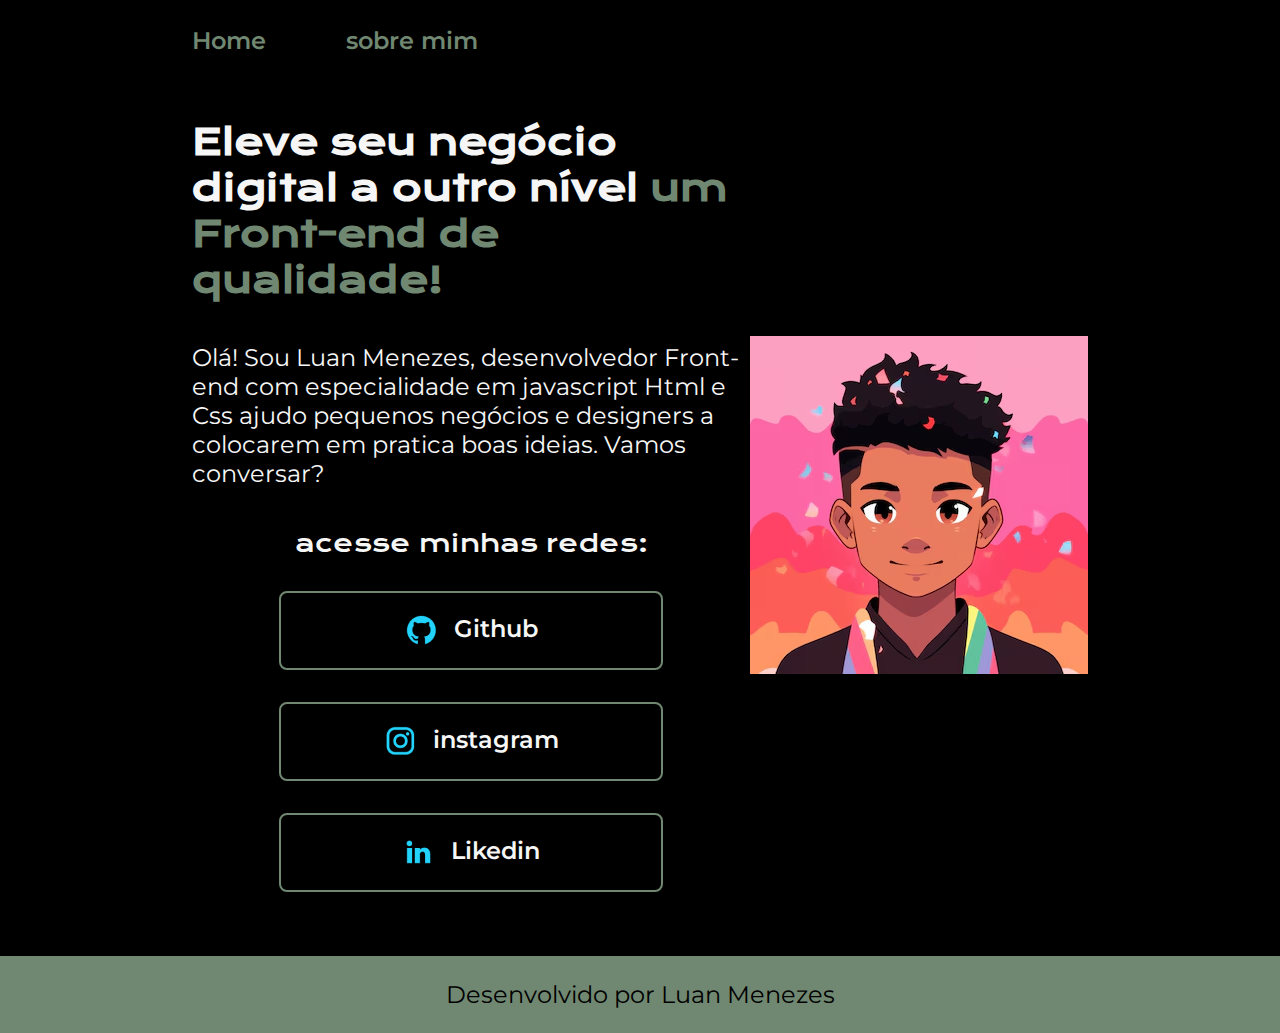
<file: index.html>
<!DOCTYPE html>
<html lang="pt-br">
<head>
    <meta charset="UTF-8">
    <meta name="viewport" content="width=device-width, initial-scale=1.0">
    <title>Portifolio</title>
    <link rel="stylesheet" href="styles/style.css">
</head>
<body>
    <header class="cabecalho">
        <nav class="cabecalho-menu">
            <a class="cabecalho-link" href="index.html">Home</a>
            <a class="cabecalho-link" href="about.html">sobre mim</a>
        </nav>
    </header>  
    <main class="apresentacao">
        <section class="apresentacao-conteudo">
            <h1 class="apresentacao-conteudo-titulo">Eleve seu negócio digital a outro nível <strong class="destaque">um Front-end de qualidade!</strong></h1>
            <p class="apresentacao-conteudo-texto">Olá! Sou Luan Menezes, desenvolvedor Front-end com especialidade em javascript Html e Css ajudo pequenos negócios e designers a colocarem em pratica boas ideias. Vamos conversar?</p>
            <div class="apresentacao-links">
                <h2 class="redes">acesse minhas redes:</h2>
                <a class="apresentacao-links-r" href="https://github.com/LuanBmenez">
                    <img src="assets/github.png" alt="github-logo">
                    Github
                </a>
                <a class="apresentacao-links-r" href="https://www.instagram.com/luanbmenez/">
                    <img src="assets/instagram.png" alt="intagram-logo">
                    instagram
                </a>
                <a class="apresentacao-links-r" href="https://www.linkedin.com/in/luan-menezes/">
                    <img src="assets/linkedin.png" alt="linkedin-logo">
                    Likedin
                </a>  
            </div>
    </section>
    <img src="assets/avatar.avif" alt="Luan Menezes foto">    
</main>
<footer class="rodape">
    <p>Desenvolvido por Luan Menezes</p>    
    </footer>
</body>
</html>
</file>
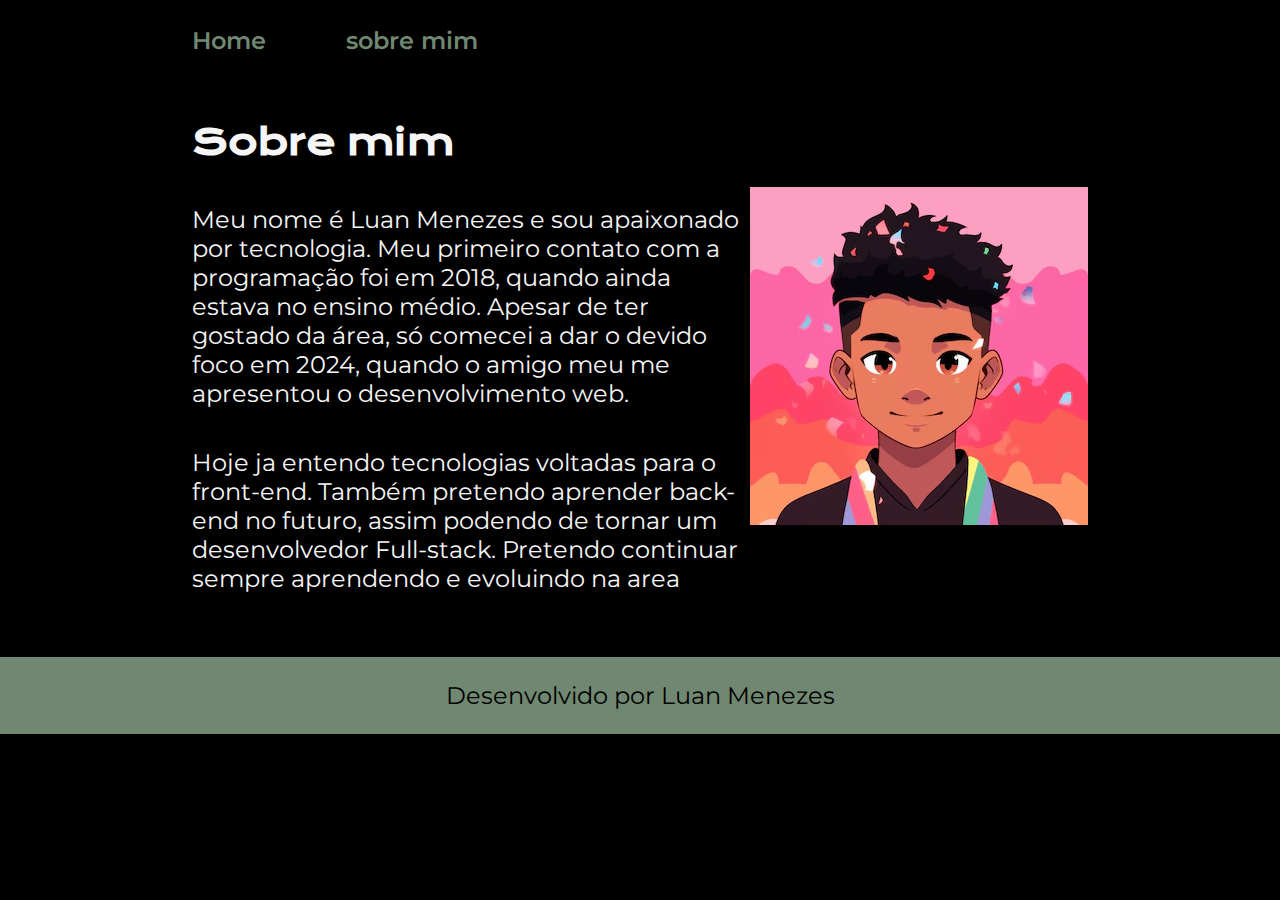
<file: about.html>
<!DOCTYPE html>
<html lang="pt-br">
<head>
    <meta charset="UTF-8">
    <meta name="viewport" content="width=device-width, initial-scale=1.0">
    <title>sobre mim</title>
    <link rel="stylesheet" href="styles/style.css">
</head>
<body>
    <header class="cabecalho">
        <nav class="cabecalho-menu">
            <a class="cabecalho-link" href="index.html">Home</a>
            <a class="cabecalho-link" href="about.html">sobre mim</a>
        </nav>
    </header>  
    <main class="apresentacao">
        <section class="apresentacao-conteudo">
            <h1 class="apresentacao-conteudo-titulo">Sobre mim</h1>
<p class="apresentacao-conteudo-texto"> Meu nome é Luan Menezes e sou apaixonado por tecnologia. Meu primeiro contato com a programação foi em 2018, quando ainda estava no ensino médio. Apesar de ter gostado da área, só comecei a dar o devido foco em 2024, quando o amigo meu me apresentou o desenvolvimento web.
</p>
<p class="apresentacao-conteudo-texto">Hoje ja entendo tecnologias voltadas para o front-end. Também pretendo aprender back-end no futuro, assim podendo de tornar um desenvolvedor Full-stack. Pretendo continuar sempre aprendendo e evoluindo na area 
</p>
    </section>
    <img src="assets/avatar.avif" alt="Luan Menezes foto">    
</main>
    <footer class="rodape">
        <p>Desenvolvido por Luan Menezes</p>    
        </footer>
</body>
</html>
</file>
<file: styles/style.css>
@import url('https://fonts.googleapis.com/css2?family=Krona+One&family=Montserrat&display=swap');


:root{
 --cor-primaria: #000000;
 --cor-secundaria: #F6F6F6;
 --cor-terciaria: #708871;
}

* {
    margin: 0;
    padding: 0;
}

body{
    height: 100vh;
    box-sizing: border-box;
    background-color: var(--cor-primaria);
    color: var(--cor-secundaria);
}

.cabecalho-link{
    font-family: "Montserrat", sans-serif;
    font-size: 24px;
    font-weight: 600;
    color: var(--cor-terciaria);
    text-decoration: none;
   
}

.cabecalho{
    padding: 2% 0% 0% 15%;
    
}

.cabecalho-menu{
    display: flex;
    gap: 80px;
}

.apresentacao {
    padding: 5% 15%;
    display: flex;
    align-items: center;
    justify-content: space-between;
}

.apresentacao-conteudo{
    width: 615px;
    display: flex;
    flex-direction: column;
    gap: 40px;
}

.apresentacao-conteudo-titulo{
    font-size: 36px;
    font-family: "Krona One", sans-serif;
}

.destaque{
    color: var(--cor-terciaria);
}

.apresentacao-conteudo-texto{
    font-size: 24px;
    font-family: "Montserrat", sans-serif;
}
.apresentacao-links{
    display: flex;
    flex-direction: column;
    justify-content: space-between;
    align-items: center;
    gap: 32px;
}
.redes{
    font-family: "Krona One", sans-serif;
    font-weight: 400;
    font-size: 24px;
}

.apresentacao-links-r{
    display: flex;
    justify-content: center;
    gap: 16px;
    border: 2px solid var(--cor-terciaria);
    width: 380px;
    text-align: center;
    border-radius: 8px;
    font-size: 24px;
    font-weight: 600;
    padding: 21.5px 0;
    text-decoration: none;
    color: var(--cor-secundaria);
    font-family: "Montserrat", sans-serif;
}

.apresentacao-links-r > :hover{
    background-color: #272727;
}

.rodape {
    padding: 24px;
    color: var(--cor-primaria);
    background-color: var(--cor-terciaria);
    text-align: center;
    font-size: 24px;
    font-family: "Montserrat", sans-serif;
    
}
</file>
